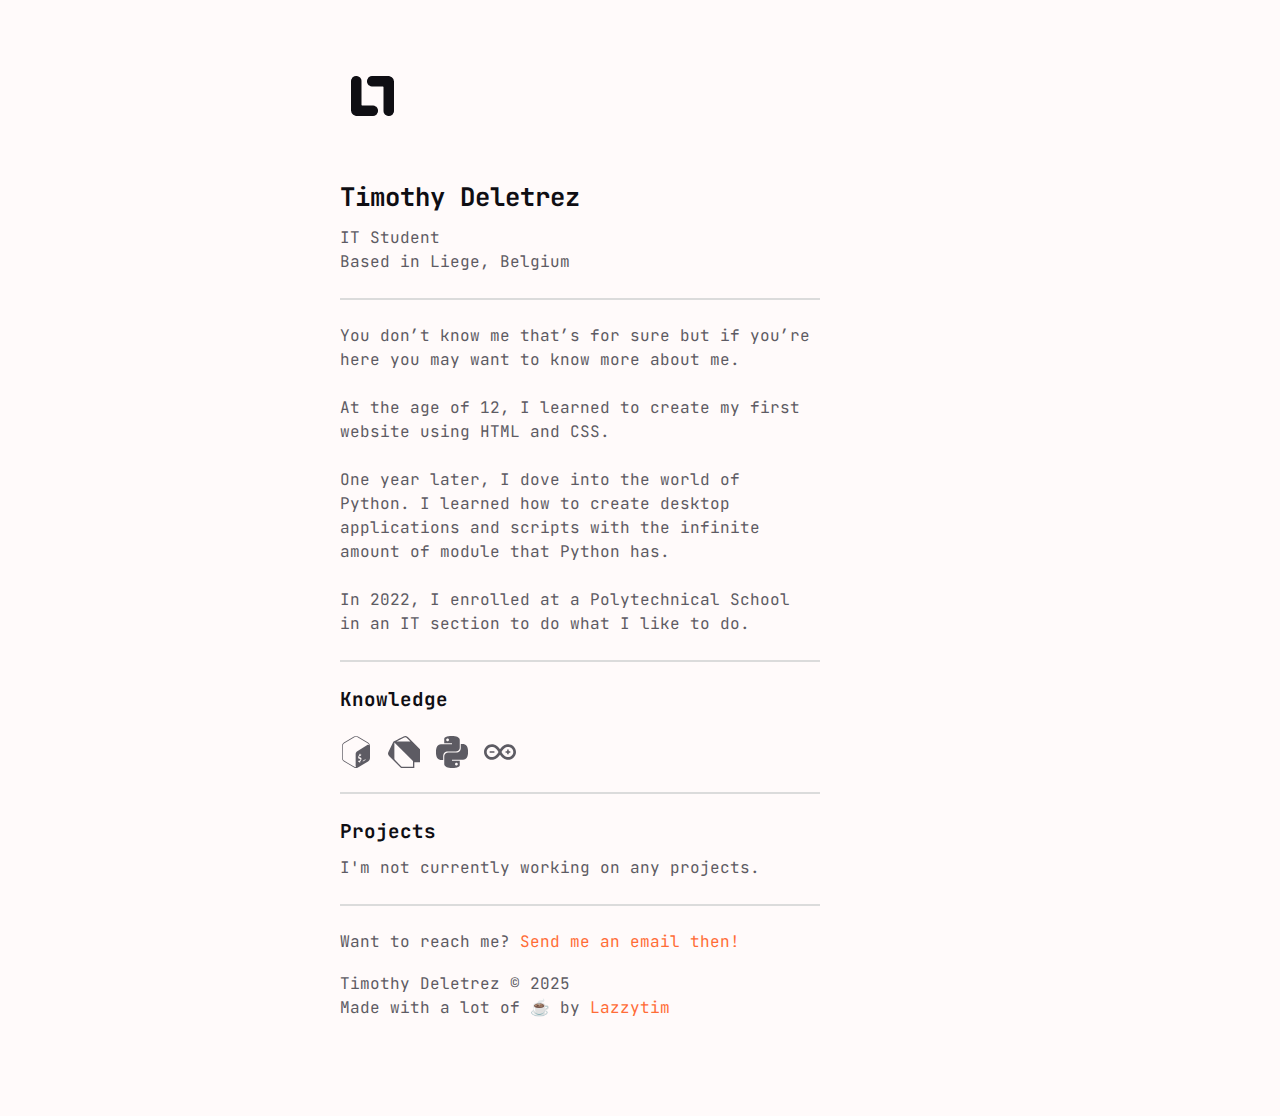
<file: legacy/index.html>
<!DOCTYPE html>
<html lang="fr">
    <head>
        <title>Timothy Deletrez</title>
        <meta name="viewport" content="width=, initial-scale=1.0">
        <meta charset="utf-8">
        <link rel="stylesheet" href="style.css">
        <link rel="icon favicon" href="assets/logos/128orange.png">
    </head>
    <body>
        <header>
            <!-- <button class="theme"></button> -->
            <a href="#">
                <img src="assets/logos/64black.png">
            </a>
        </header>
        
        <h1>Timothy Deletrez</h1>
        <p>IT Student<br>Based in Liege, Belgium</p>
        
        <div class="separator"></div>
        
        <p>
            You don’t know me that’s for sure but if you’re here you may want to know more about me.<br><br>At the age of 12, I learned to create my first website using HTML and CSS.<br><br>One year later, I dove into the world of Python. I learned how to create desktop applications and scripts with the infinite amount of module that Python has.<br><br>In 2022, I enrolled at a Polytechnical School in an IT section to do what I like to do.
        </p>
        
        <div class="separator"></div>
        
        <h3>Knowledge</h3>
        
        <div class="imgbox">
            <svg class="img small" role="img" viewBox="0 0 24 24" xmlns="http://www.w3.org/2000/svg"><title>GNU Bash</title><path d="M21.038,4.9l-7.577-4.498C13.009,0.134,12.505,0,12,0c-0.505,0-1.009,0.134-1.462,0.403L2.961,4.9 C2.057,5.437,1.5,6.429,1.5,7.503v8.995c0,1.073,0.557,2.066,1.462,2.603l7.577,4.497C10.991,23.866,11.495,24,12,24 c0.505,0,1.009-0.134,1.461-0.402l7.577-4.497c0.904-0.537,1.462-1.529,1.462-2.603V7.503C22.5,6.429,21.943,5.437,21.038,4.9z M15.17,18.946l0.013,0.646c0.001,0.078-0.05,0.167-0.111,0.198l-0.383,0.22c-0.061,0.031-0.111-0.007-0.112-0.085L14.57,19.29 c-0.328,0.136-0.66,0.169-0.872,0.084c-0.04-0.016-0.057-0.075-0.041-0.142l0.139-0.584c0.011-0.046,0.036-0.092,0.069-0.121 c0.012-0.011,0.024-0.02,0.036-0.026c0.022-0.011,0.043-0.014,0.062-0.006c0.229,0.077,0.521,0.041,0.802-0.101 c0.357-0.181,0.596-0.545,0.592-0.907c-0.003-0.328-0.181-0.465-0.613-0.468c-0.55,0.001-1.064-0.107-1.072-0.917 c-0.007-0.667,0.34-1.361,0.889-1.8l-0.007-0.652c-0.001-0.08,0.048-0.168,0.111-0.2l0.37-0.236 c0.061-0.031,0.111,0.007,0.112,0.087l0.006,0.653c0.273-0.109,0.511-0.138,0.726-0.088c0.047,0.012,0.067,0.076,0.048,0.151 l-0.144,0.578c-0.011,0.044-0.036,0.088-0.065,0.116c-0.012,0.012-0.025,0.021-0.038,0.028c-0.019,0.01-0.038,0.013-0.057,0.009 c-0.098-0.022-0.332-0.073-0.699,0.113c-0.385,0.195-0.52,0.53-0.517,0.778c0.003,0.297,0.155,0.387,0.681,0.396 c0.7,0.012,1.003,0.318,1.01,1.023C16.105,17.747,15.736,18.491,15.17,18.946z M19.143,17.859c0,0.06-0.008,0.116-0.058,0.145 l-1.916,1.164c-0.05,0.029-0.09,0.004-0.09-0.056v-0.494c0-0.06,0.037-0.093,0.087-0.122l1.887-1.129 c0.05-0.029,0.09-0.004,0.09,0.056V17.859z M20.459,6.797l-7.168,4.427c-0.894,0.523-1.553,1.109-1.553,2.187v8.833 c0,0.645,0.26,1.063,0.66,1.184c-0.131,0.023-0.264,0.039-0.398,0.039c-0.42,0-0.833-0.114-1.197-0.33L3.226,18.64 c-0.741-0.44-1.201-1.261-1.201-2.142V7.503c0-0.881,0.46-1.702,1.201-2.142l7.577-4.498c0.363-0.216,0.777-0.33,1.197-0.33 c0.419,0,0.833,0.114,1.197,0.33l7.577,4.498c0.624,0.371,1.046,1.013,1.164,1.732C21.686,6.557,21.12,6.411,20.459,6.797z"/></svg>
            <svg class="img small" role="img" viewBox="0 0 24 24" xmlns="http://www.w3.org/2000/svg"><title>Dart</title><path d="M4.105 4.105S9.158 1.58 11.684.316a3.079 3.079 0 0 1 1.481-.315c.766.047 1.677.788 1.677.788L24 9.948v9.789h-4.263V24H9.789l-9-9C.303 14.5 0 13.795 0 13.105c0-.319.18-.818.316-1.105l3.789-7.895zm.679.679v11.787c.002.543.021 1.024.498 1.508L10.204 23h8.533v-4.263L4.784 4.784zm12.055-.678c-.899-.896-1.809-1.78-2.74-2.643-.302-.267-.567-.468-1.07-.462-.37.014-.87.195-.87.195L6.341 4.105l10.498.001z"/></svg>
            <svg class="img small" role="img" viewBox="0 0 24 24" xmlns="http://www.w3.org/2000/svg"><title>Python</title><path d="M14.25.18l.9.2.73.26.59.3.45.32.34.34.25.34.16.33.1.3.04.26.02.2-.01.13V8.5l-.05.63-.13.55-.21.46-.26.38-.3.31-.33.25-.35.19-.35.14-.33.1-.3.07-.26.04-.21.02H8.77l-.69.05-.59.14-.5.22-.41.27-.33.32-.27.35-.2.36-.15.37-.1.35-.07.32-.04.27-.02.21v3.06H3.17l-.21-.03-.28-.07-.32-.12-.35-.18-.36-.26-.36-.36-.35-.46-.32-.59-.28-.73-.21-.88-.14-1.05-.05-1.23.06-1.22.16-1.04.24-.87.32-.71.36-.57.4-.44.42-.33.42-.24.4-.16.36-.1.32-.05.24-.01h.16l.06.01h8.16v-.83H6.18l-.01-2.75-.02-.37.05-.34.11-.31.17-.28.25-.26.31-.23.38-.2.44-.18.51-.15.58-.12.64-.1.71-.06.77-.04.84-.02 1.27.05zm-6.3 1.98l-.23.33-.08.41.08.41.23.34.33.22.41.09.41-.09.33-.22.23-.34.08-.41-.08-.41-.23-.33-.33-.22-.41-.09-.41.09zm13.09 3.95l.28.06.32.12.35.18.36.27.36.35.35.47.32.59.28.73.21.88.14 1.04.05 1.23-.06 1.23-.16 1.04-.24.86-.32.71-.36.57-.4.45-.42.33-.42.24-.4.16-.36.09-.32.05-.24.02-.16-.01h-8.22v.82h5.84l.01 2.76.02.36-.05.34-.11.31-.17.29-.25.25-.31.24-.38.2-.44.17-.51.15-.58.13-.64.09-.71.07-.77.04-.84.01-1.27-.04-1.07-.14-.9-.2-.73-.25-.59-.3-.45-.33-.34-.34-.25-.34-.16-.33-.1-.3-.04-.25-.02-.2.01-.13v-5.34l.05-.64.13-.54.21-.46.26-.38.3-.32.33-.24.35-.2.35-.14.33-.1.3-.06.26-.04.21-.02.13-.01h5.84l.69-.05.59-.14.5-.21.41-.28.33-.32.27-.35.2-.36.15-.36.1-.35.07-.32.04-.28.02-.21V6.07h2.09l.14.01zm-6.47 14.25l-.23.33-.08.41.08.41.23.33.33.23.41.08.41-.08.33-.23.23-.33.08-.41-.08-.41-.23-.33-.33-.23-.41-.08-.41.08z"/></svg>
            <svg class="img small" role="img" viewBox="0 0 24 24" xmlns="http://www.w3.org/2000/svg"><title>Arduino</title><path d="M18.087 6.146c-.3 0-.607.017-.907.069-2.532.367-4.23 2.239-5.18 3.674-.95-1.435-2.648-3.307-5.18-3.674a6.49 6.49 0 0 0-.907-.069C2.648 6.146 0 8.77 0 12s2.656 5.854 5.913 5.854c.3 0 .607-.017.916-.069 2.531-.376 4.23-2.247 5.18-3.683.949 1.436 2.647 3.307 5.18 3.683.299.043.607.069.915.069C21.344 17.854 24 15.23 24 12s-2.656-5.854-5.913-5.854zM6.53 15.734a3.837 3.837 0 0 1-.625.043c-2.148 0-3.889-1.7-3.889-3.777 0-2.085 1.749-3.777 3.898-3.777.208 0 .416.017.624.043 2.39.35 3.847 2.768 4.347 3.734-.508.974-1.974 3.384-4.355 3.734zm11.558.043c-.208 0-.416-.017-.624-.043-2.39-.35-3.856-2.768-4.347-3.734.491-.966 1.957-3.384 4.347-3.734.208-.026.416-.043.624-.043 2.149 0 3.89 1.7 3.89 3.777 0 2.085-1.75 3.777-3.89 3.777zm1.65-4.404v1.134h-1.205v1.182h-1.156v-1.182H16.17v-1.134h1.206V10.19h1.156v1.183h1.206zM4.246 12.498H7.82v-1.125H4.245v1.125z"/></svg>
        </div>
                
        <div class="separator"></div>
        
        <h3>Projects</h3>
        
        <p>
            I'm not currently working on any projects.<br>
        </p>
        
        <div class="separator"></div>
        
        <p>
            Want to reach me? 
            <a class="inline hoverline" href="mailto:deletrez.timothy@gmail.com">Send me an email then!</a>
        </p>
        <br>       
        <p>Timothy Deletrez &copy; 2025</p> 
        <p>Made with a lot of ☕ by <a class="inline hoverline" href="https://github.com/lazzytim">Lazzytim</a></p>
    </body> 
</html>
</file>
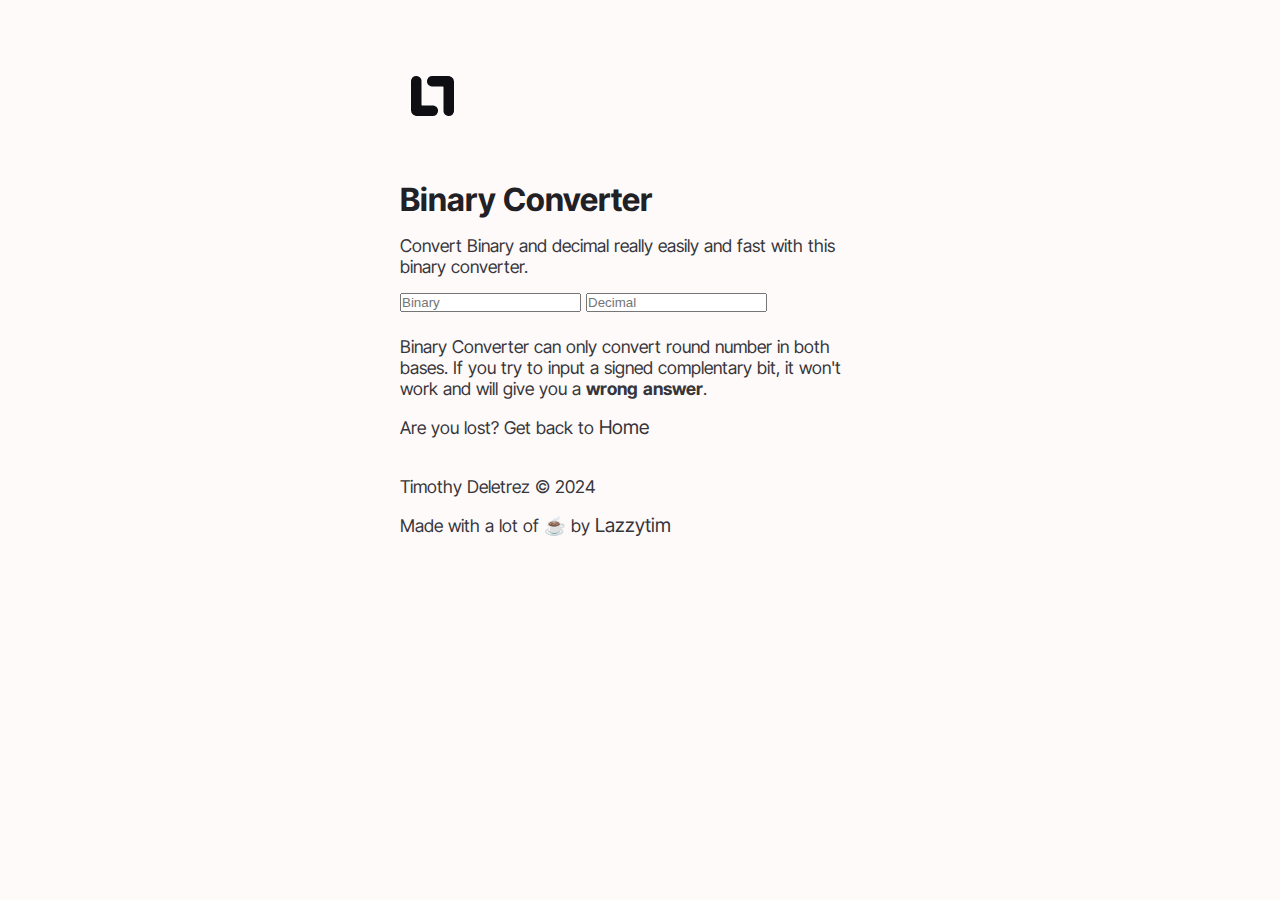
<file: tools/binary-converter/index.html>
<!DOCTYPE html>
<html lang="fr">
    <head>
        <title>Timothy Deletrez ▸ ThunderRPC</title>
        <meta name="viewport" content="width=, initial-scale=1.0">
        <meta charset="utf-8">
        <link rel="stylesheet" href="../../style.css">
        <link rel="icon favicon" href="../../assets/icons/128orange.png">
    </head>
    <body>
        <header>
            <img src="../../assets/icons/64black.png">
        </header>
        
        
        
        
        <h1>Binary Converter</h1>
        <p>Convert Binary and decimal really easily and fast with this binary converter.</p>
        
        <div class="separator"></div>
        
        <div class="form">
            <input class="input" id="bin" type="number" placeholder="Binary">
            <input class="input" id="dec" type="number" placeholder="Decimal">
        </div>
        
        <p style="margin-top: 24px;" id="error_displayer"></p>
        
        <div class="warns tips">
            <p>Binary Converter can only convert round number in both bases. If you try to input a signed complentary bit, it won't work and will give you a <strong>wrong answer</strong>.</p>
        </div>
        
        <div class="separator"></div>
        
        <p>
            Are you lost? Get back to <a class="inline" href="../../index.html">Home</a><br><br>
        </p>
        
        <p>Timothy Deletrez &copy; 2024</p>
        <p>Made with a lot of ☕ by <a class="inline" href="https://github.com/lazzytim">Lazzytim</a></p>
        
        <script src="script.js"></script>
    </body>
</html>
</file>
<file: legacy/style.css>
@import url('https://fonts.googleapis.com/css2?family=JetBrains+Mono:ital,wght@0,100..800;1,100..800&display=swap');

* {
    margin: 0;
    padding: 0;
    text-decoration: none;
    list-style: none;
}

body {
    background: var(--color-snow);
    max-width: 600px;
    margin: 0 auto;
    padding: 64px 32px 96px 32px;
}

*::selection {
    background: var(--color-main);
    color: var(--color-black);
}

#version::after {
    content: 'Desktop';
}

/* ####################
>>> Variables (:root)
*/


:root {
    --color-main: #FF6C36;
    --color-main-hover: #ffb195;
    --color-black: #0F0E13;
    --color-dgray: #5D5B63;
    --color-snow: #fffafa;
    --color-lgray: #DBDBDB;
    
    
    --color-warns-info: #98e4ff;
    --color-warns-info-border: #32ADDA;
    --color-warns-warn: #ffb195;
    --color-warns-warn-border: #FF6C36;
    --color-warns-tips: #6edf9d;
    --color-warns-tips-border: #228f3d;
    
    --font: 'JetBrains Mono';
}

/* ####################
>>> Header Image
*/

header {
    display: flex;
    align-items: center;
}

header img {
    margin-bottom: 48px;
}

/* ####################
>>> Titles
*/

h1 {
    font-family: var(--font);
    font-size: 1.6rem;
    color: var(--color-black);
    padding-bottom: 12px;
}

h2 {
    font-family: var(--font);
    font-size: 1.4rem;
    color: var(--color-black);
    padding-bottom: 12px;
}

h3 {
    font-family: var(--font);
    font-size: 1.2rem;
    color: var(--color-black);
    padding-bottom: 12px;
}

/* ####################
>>> Paragraph
*/

p {
    font-family: var(--font);
    font-size: 1rem;
    color: var(--color-dgray);
    max-width: 470px;
    line-height: 150%;
}

/* ####################
>>> Lists
*/

.listbox {
    margin: 16px 0;
}

li {
    font-family: var(--font);
    font-size: 1rem;
    color: var(--color-dgray);
    list-style: decimal;
}

/* ####################
>>> Links
*/

.inline {
    position: relative;
    color: var(--color-main);
    transition: all 0.2s ease-in-out;
}

.inline:hover {
    color: var(--color-black);
}

.inline::before {
    content: '';
    position: absolute;
    bottom: 0;
    left: 0;
    width: 0;
    height: 100%;
    background: var(--color-main);
    z-index: -1;
    padding: 4px 8px;
    border-radius: 4px;
    transform: translateX(-8px) translateY(4px);
    opacity: 0;
    transition: all 0.2s ease-in-out;
}

.inline:hover::before {
    width: 100%;
    opacity: 1;
}

.hoverline:hover {
    color: var(--color-main);
}

.hoverline::before {
    height: 2px;
    padding: 0 8px;
}

.buttons.row {
    margin: 24px 0 32px 0;
    display: flex;
    flex-direction: row;
    align-items: center;
}

.buttons.row .button {
    margin-right: 8px;
}

.buttons.column {
    margin: 24px 0 32px 0;
    display: flex;
    flex-direction: column;
    align-items: start;
}

.buttons.column .button {
    margin: 4px 0;
}

.button.main {
    padding: 8px 12px;
    display: flex;
    align-items: center;
    background: var(--color-main);
    border: solid 1px var(--color-main);
    color: var(--color-black);
    font-family: var(--font);
    font-size: 1rem;
    font-weight: 500;
    border-radius: 12px;
    transition: all 0.2s ease-in-out;
    cursor: pointer;
}

.button.main:hover {
    border: solid 1px var(--color-main-hover);
    background: var(--color-main-hover);    
}

.button.alt {
    padding: 8px 12px;
    display: flex;
    align-items: center;
    color: var(--color-dgray);
    font-family: var(--font);
    font-size: 1rem;
    border-radius: 12px;
    border: solid 1px var(--color-dgray);
    transition: all 0.2s ease-in-out;
    cursor: pointer;
}

.button.alt:hover {
    background: var(--color-lgray);
    border-color: var(--color-lgray);
}

.button svg {
    width: 24px;
    height: 24px;
    fill: var(--color-black);
    border-radius: 4px;
    margin-right: 10px;
    transition: all 0.2s ease-in-out;
}

/* ####################
>>> Warns
*/

.warns {
    position: relative;
    margin: 12px 0 32px 0;
    padding: 16px 32px;
    background: transparent;
    border-radius: 12px;
    overflow: hidden;
    max-width: 415px;
}

.warns.info {
    background: var(--color-warns-info);
    border: solid 1px var(--color-warns-info-border);
}

.warns.info::before {
    content: '';
    position: absolute;
    top: 0;
    left: 0;
    width: 12px;
    height: 100%;
    background: var(--color-warns-info-border);
}

.warns.warn {
    background: var(--color-warns-warn);
    border: solid 1px var(--color-warns-warn-border);
}

.warns.warn::before {
    content: '';
    position: absolute;
    top: 0;
    left: 0;
    width: 12px;
    height: 100%;
    background: var(--color-warns-warn-border);
}

.warns.tips {
    background: var(--color-warns-tips);
    border: solid 1px var(--color-warns-tips-border);
}

.warns.tips::before {
    content: '';
    position: absolute;
    top: 0;
    left: 0;
    width: 12px;
    height: 100%;
    background: var(--color-warns-tips-border);
}

.warns p {
    color: var(--color-black);
}

.warns a {
    color: var(--color-dgray);
    transition: all 0.2s ease-in-out;
}

.warns a:hover {
    color: var(--color-black);
}

/* ####################
>>> Codelines & Codeblocks
*/

.codeline {
    position: relative;
    padding: 0 4px;
    border-radius: 4px;
    border: solid 1px #a9a7b3;
    background: var(--color-lgray);
}

.codeblock {
    position: relative;
    height: fit-content;
    width: 80%;
    border-radius: 4px;
    border: solid 1px #a9a7b3;
    background: var(--color-lgray);
    padding: 12px 16px;
    
    font-family: var(--font);
    font-size: 1rem;
    color: var(--color-dgray);
    
    overflow: hidden;
}

.codeblock .codeblock-copy {
    content: '';
    position: absolute;
    top: 0;
    right: 0;
    padding: 4px 8px;
    background: transparent;
    border: none;
    border-bottom: solid 1px #a9a7b3;
    border-left: solid 1px #a9a7b3;
    border-radius: 0 0 0 4px;
    cursor: pointer;
    outline: 0;
    
    font-family: var(--font);
    font-size: 0.8rem;
    color: var(--color-dgray);
    
    z-index: 1;
    
    transition: all 0.2s ease-in-out;
}

.codeblock .codeblock-copy:hover {
    background: var(--color-dgray);
    color: var(--color-lgray);
}

/* ####################
>>> Miscellaneous
*/

.separator {
    width: 80%;
    height: 2px;
    margin: 24px 0;
    background: var(--color-lgray);
}

.separator.small {
    margin: 6px 0;
}

.transparent {
    background: transparent;
}

.keystroke {
    padding: 0 4px;
    border-radius: 4px;
    border: solid 1px #a9a7b3;
    background: #dbdbdb;
    
    font-size: 0.8rem;
}

/* ####################
>>> Video (iframe)
*/

.video {
    position: relative;
    border-radius: 12px;
    max-width: 500px;
    max-height: 280px;
}

/* ####################
>>> Images
*/

.imgbox {
    display: flex;
    align-items: start;
    justify-content: start;
    margin: 12px 0;
}

.img {
    padding-right: 16px;
}

.img.small {
    width: 32px;
    height: 32px;
    fill: var(--color-dgray);
}

/* ####################
>>> Input
*/

.form {
    display: flex;
    flex-direction: column;
    align-items: start;
}

.input {
    margin: 4px 0;
    padding: 12px 16px;
    
    background: var(--color-lgray);
    border: solid 1px var(--color-lgray);
    color: var(--color-black);
    font-family: var(--font);
    font-size: 1rem;
    border-radius: 12px;
    transition: all 0.2s ease-in-out;
}

.input:focus {
    outline: none;
    border-color: var(--color-dgray);
}

@media screen and (max-width: 768px) {
    .buttons.row {
        flex-direction: column;
        align-items: start;
    }
    
    .buttons.row .button {
        margin-right: 0;
        margin-bottom: 8px;
    }
    
    #version::after {
        content: 'Adapted (768px)';
    }
}
</file>
<file: style.css>
@import url('https://fonts.googleapis.com/css2?family=Inter+Tight:ital,wght@0,100..900;1,100..900&family=JetBrains+Mono:ital,wght@0,100..800;1,100..800&display=swap');

* {
    margin: 0;
    padding: 0;
    text-decoration: none;
    word-spacing: 1px;
    cursor: none;
}

*::selection {
    background: var(--main-color);
    color: var(--white-color);
}

*::-webkit-scrollbar {
    border-radius: 100px;
    background: transparent;
}

*::-webkit-scrollbar-button {
    display: none;
}

*::-webkit-scrollbar-corner {
    display: none;
}

*::-webkit-scrollbar-thumb {
    background: var(--border-color);
    border-radius: var(--radius);
    border: solid 6px var(--white-color);
}

:root {
    --main-color: #ff4500;
    
    --white-color: #fffafa;
    --light-color: #e7e0e0;
    --border-color: #c5bfbf;
    
    --inte-color: #37363a;
    
    --dark-color: #212024;
    --black-color: #0f0e13;
    
    --radius: 12px;
}

html {
    scroll-behavior: smooth;
}

body {
    max-width: 480px;
    margin: 0 auto;
    padding: 0 64px;
    background: var(--white-color);
}

header {
    padding: 64px 0 48px 0;
}

footer {
    display: flex;
    align-items: center;
    justify-content: space-between;
    padding: 32px 0 48px 0;
    margin-top: 32px;
    border-top: solid 1px var(--border-color);
}

footer p,
footer a {
    margin-bottom: 0;
    font-size: 0.9em;
}

/* >>>>>>>>>>>>>>>>>>>>> ##
## Notifications Center  ##
## <<<<<<<<<<<<<<<<<<<<< */

.notifications {
    position: fixed;
    bottom: 12px;
    right: 12px;
    width: 300px;
    height: fit-content;
}

.item {
    position: relative;
    display: grid;
    align-items: center;
    grid-template-columns: 48px auto;
    grid-template-rows: 64px;
    max-width: 100%;
    gap: 8px;
    background: transparent;
    backdrop-filter: blur(132px);
    border-radius: var(--radius);
    border: solid 1px var(--border-color);
    padding: 0 24px;
    overflow: hidden;
    transition: all 0.2s ease-in-out;
    transform: translateX(110%);
}

.item .loading {
    position: absolute;
    bottom: 0;
    left: 0;
    height: 4px;
    width: 100%;
    border-radius: 0 var(--radius) var(--radius) 0;
    background: var(--border-color);
    transition: all 0.2s ease-in-out;
}

.item ion-icon {
    font-size: 2em;
    color: var(--dark-color);
}

.item span {
    font-family: 'Inter Tight';
    font-size: 1em;
    color: var(--dark-color);
}

/* >>>>>>>>>>>>>>>>>>>>> ##
## Cursor                ##
## <<<<<<<<<<<<<<<<<<<<< */

.cursor {
    position: fixed;
    z-index: 2;
    top: 0;
    left: 0;
    width: 8px;
    height: 8px;
    border-radius: 100%;
    background: var(--dark-color);
    opacity: 0.6;
    backdrop-filter: invert(1);
    pointer-events: none;
    transform: translateX(-50%) translateY(-50%);
}

.cursorring {
    position: fixed;
    z-index: 1;
    top: 0;
    left: 0;
    width: 16px;
    height: 16px;
    border-radius: 100%;
    background: var(--border-color);
    border: solid 1px var(--inte-color);
    opacity: 0.4;
    pointer-events: none;
    transform: translateX(-50%) translateY(-50%);
}

@media screen and (max-width: 768px) {
    
    * {
        cursor: default;
    }
    
    .cursor, 
    .cursorring {
        display: none;
        opacity: 0;
    }
}

/* >>>>>>>>>>>>>>>>>>>>> ##
## Buttons               ##
## <<<<<<<<<<<<<<<<<<<<< */

button {
    display: flex;
    align-items: center;
    justify-content: space-around;
}

/* >>>>>>>>>>>>>>>>>>>>> ##
## Header                ##
## <<<<<<<<<<<<<<<<<<<<< */

h1 {
    font-family: 'Inter Tight';
    font-size: 2em;
    color: var(--dark-color);
    padding-bottom: 16px;
}

h2 {
    font-family: 'Inter Tight';
    font-size: 1.8em;
    color: var(--dark-color);
    padding-bottom: 16px;
}

h3 {
    font-family: 'Inter Tight';
    font-size: 1.4em;
    color: var(--dark-color);
    padding-bottom: 16px;
}

/* >>>>>>>>>>>>>>>>>>>>> ##
## Paragraph             ##
## <<<<<<<<<<<<<<<<>><<< */

p, a {
    font-family: 'Inter Tight';
    font-size: 1.1em;
    color: var(--inte-color);
    margin-bottom: 16px;
}

/* >>>>>>>>>>>>>>>>>>>>> ##
## Lists                 ##
## <<<<<<<<<<<<<<<<>><<< */

li {
    font-family: 'Inter Tight';
    font-size: 1.1em;
    color: var(--inte-color);
    margin: 8px 0;
}

/* >>>>>>>>>>>>>>>>>>>>> ##
## Link                  ##
## <<<<<<<<<<<<<<<<>><<< */

.link {
    position: relative;
    font-family: 'Inter Tight';
    color: var(--main-color);
    margin-bottom: 16px;
    transition: all 0.2s ease-in-out;
}

.link::before {
    content: '';
    position: absolute;
    bottom: 0;
    left: 0;
    height: 100%;
    width: 100%;
    background: transparent;
    padding: 4px 10px;
    opacity: 1;
    z-index: -1;
    transform: translateX(-10px) translateY(4px);
    transition: all 0.2s ease-in-out;
    border-radius: 0 64px 64px 0;
}

.link:hover {
    margin: 0 10px;
    margin-bottom: 16px;
    color: var(--white-color);
}

.link:hover::before {
    background: var(--main-color);
}

/* >>>>>>>>>>>>>>>>>>>>> ##
## Table                 ##
## <<<<<<<<<<<<<<<<>><<< */

.table {
    border-collapse: collapse;
    font-family: 'Inter Tight';
    font-size: 0.8em;
    font-weight: 500;
    
    overflow: hidden;
    background: var(--light-color);
    border-radius: calc(var(--radius) - 4px);
    margin-bottom: 16px;
}

.table thead tr th{
    padding: 8px 12px;
    background-color: var(--border-color);
    border: solid 1px var(--border-color);
    text-align: left;
    font-weight: 600;
}

.table tbody tr td {
    padding: 8px 12px;
    background-color: var(--light-color);
    border: solid 1px var(--border-color);
}

/* >>>>>>>>>>>>>>>>>>>>> ##
## Miscellaneous         ##
## <<<<<<<<<<<<<<<<>><<< */

.bar {
    margin: 32px 0;
    height: 1px;
    background: var(--border-color)
}

.transparant {
    background: transparent;
}

.code {
    background: var(--light-color);
    border: solid 1px var(--border-color);
    border-radius: calc(var(--radius) - 4px);
    padding: 16px 20px;
    
    font-family: 'JetBrains Mono';
    font-size: 0.8em;
    overflow-x: scroll;
    white-space: line;
    margin-bottom: 16px;
}

.code::-webkit-scrollbar {
    border-radius: var(--radius);
    background: var(--light-color);
}

.code::-webkit-scrollbar-thumb {
    background: var(--border-color);
    border-radius: var(--radius);
    border: solid 6px var(--light-color);
}

/* >>>>>>>>>>>>>>>>>>>>> ##
## Buttons: Main         ##
## <<<<<<<<<<<<<<<<>><<< */

.button-main {
    background: var(--dark-color);
    color: var(--border-color);
    border: none;
    border-radius: var(--radius);
    padding: 10px 18px;
    gap: 16px;
    display: flex;
    align-items: center;
    justify-content: space-around;
    width: fit-content;
    transition: all 0.2s ease-in-out;
}

.button-main:hover {
    background: var(--inte-color);
    scale: 0.95;
}

.button-main:active {
    scale: 0.8;
}

.button-main ion-icon {
    font-size: 1.2rem;
}

.button-main span {
    font-family: 'Inter Tight';
    font-weight: 500;
    font-size: 1rem;
}

/* >>>>>>>>>>>>>>>>>>>>> ##
## Buttons: Alternative  ##
## <<<<<<<<<<<<<<<<<<<<< */

.button-alt {
    background: var(--inte-color);
    color: var(--border-color);
    border: none;
    border-radius: var(--radius);
    padding: 10px 18px;
    gap: 16px;
    display: flex;
    align-items: center;
    justify-content: space-around;
    width: fit-content;
    transition: all 0.2s ease-in-out;
}

.button-alt:hover {
    background: none;
    scale: 0.95;
}

.button-alt:active {
    scale: 0.8;
}

.button-alt ion-icon {
    font-size: 1.2rem;
}

.button-alt span {
    font-family: 'Inter Tight';
    font-weight: 500;
    font-size: 1rem;
}

/* >>>>>>>>>>>>>>>>>>>>> ##
## Buttons: Translucid   ##
## <<<<<<<<<<<<<<<<<<<<< */

.button-trans {
    backdrop-filter: blur(12px);
    background: #00000030;
    color: var(--border-color);
    border: none;
    border-radius: var(--radius);
    padding: 10px 18px;
    gap: 16px;
    display: flex;
    align-items: center;
    justify-content: space-around;
    width: fit-content;
    transition: all 0.2s ease-in-out;
}

.button-trans:hover {
    background: #00000017;
    scale: 0.95;
}

.button-trans:active {
    scale: 0.8;
}

.button-trans ion-icon {
    font-size: 1.2rem;
}

.button-trans span {
    font-family: 'Inter Tight';
    font-weight: 500;
    font-size: 1rem;
}

/* >>>>>>>>>>>>>>>>>>>>> ##
## Image                 ##
## <<<<<<<<<<<<<<<<>><<< */

.image {
    position: relative;
    display: flex;
    flex-direction: column;
    align-items: center;
    gap: 8px;
    width: 100%;
    padding: 8px;
    margin: 32px 0;
    border-radius: calc(var(--radius) + 8px);
    background: #e2dede;
    border: solid 2px #cfcaca;
}

.image img {
    display: block;
    width: 100%;
    border-radius: var(--radius);
}

.image a {
    position: absolute;
    bottom: 20px;
    right: 20px;
    opacity: 0;
    scale: 1.1;
}

.image:hover a {
    opacity: 1;
    scale: 1;
}

.image a:hover {
    scale: 0.95;
}

.image a:active {
    scale: 0.8;
}
</file>
